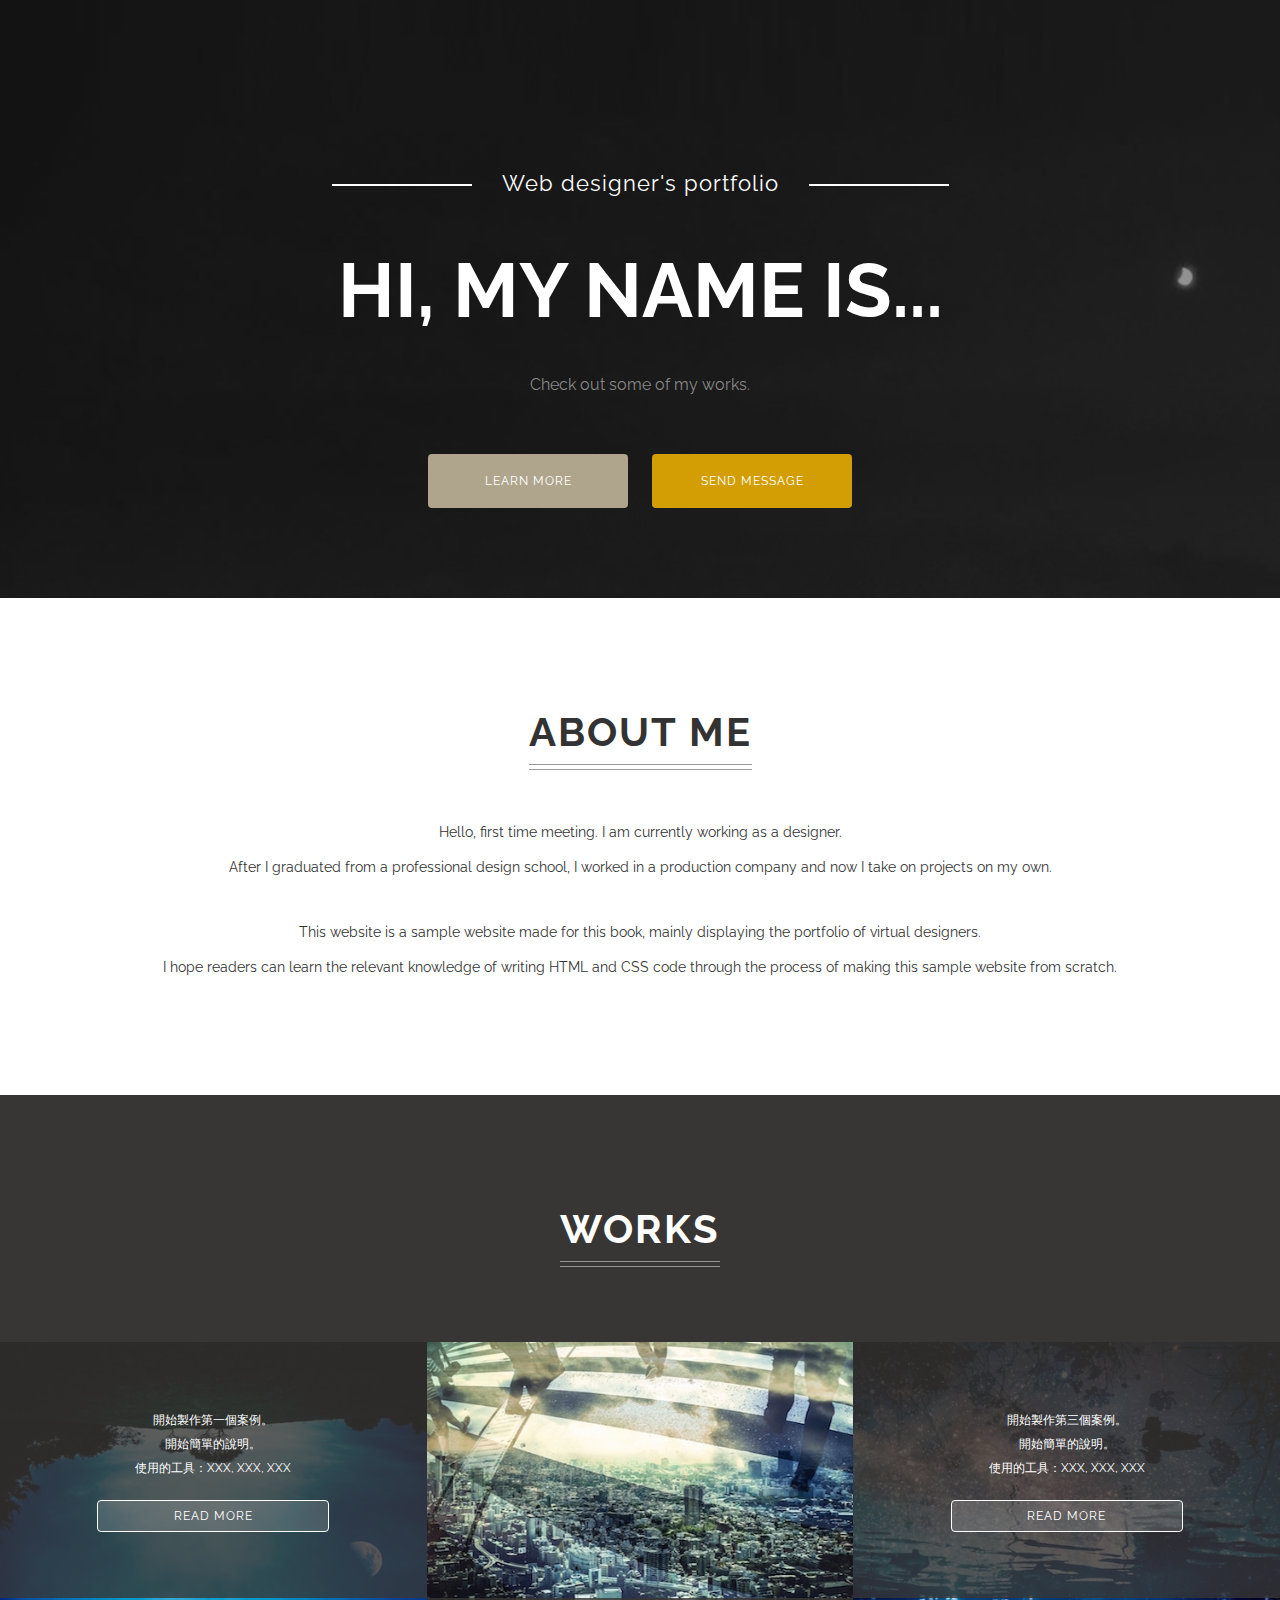
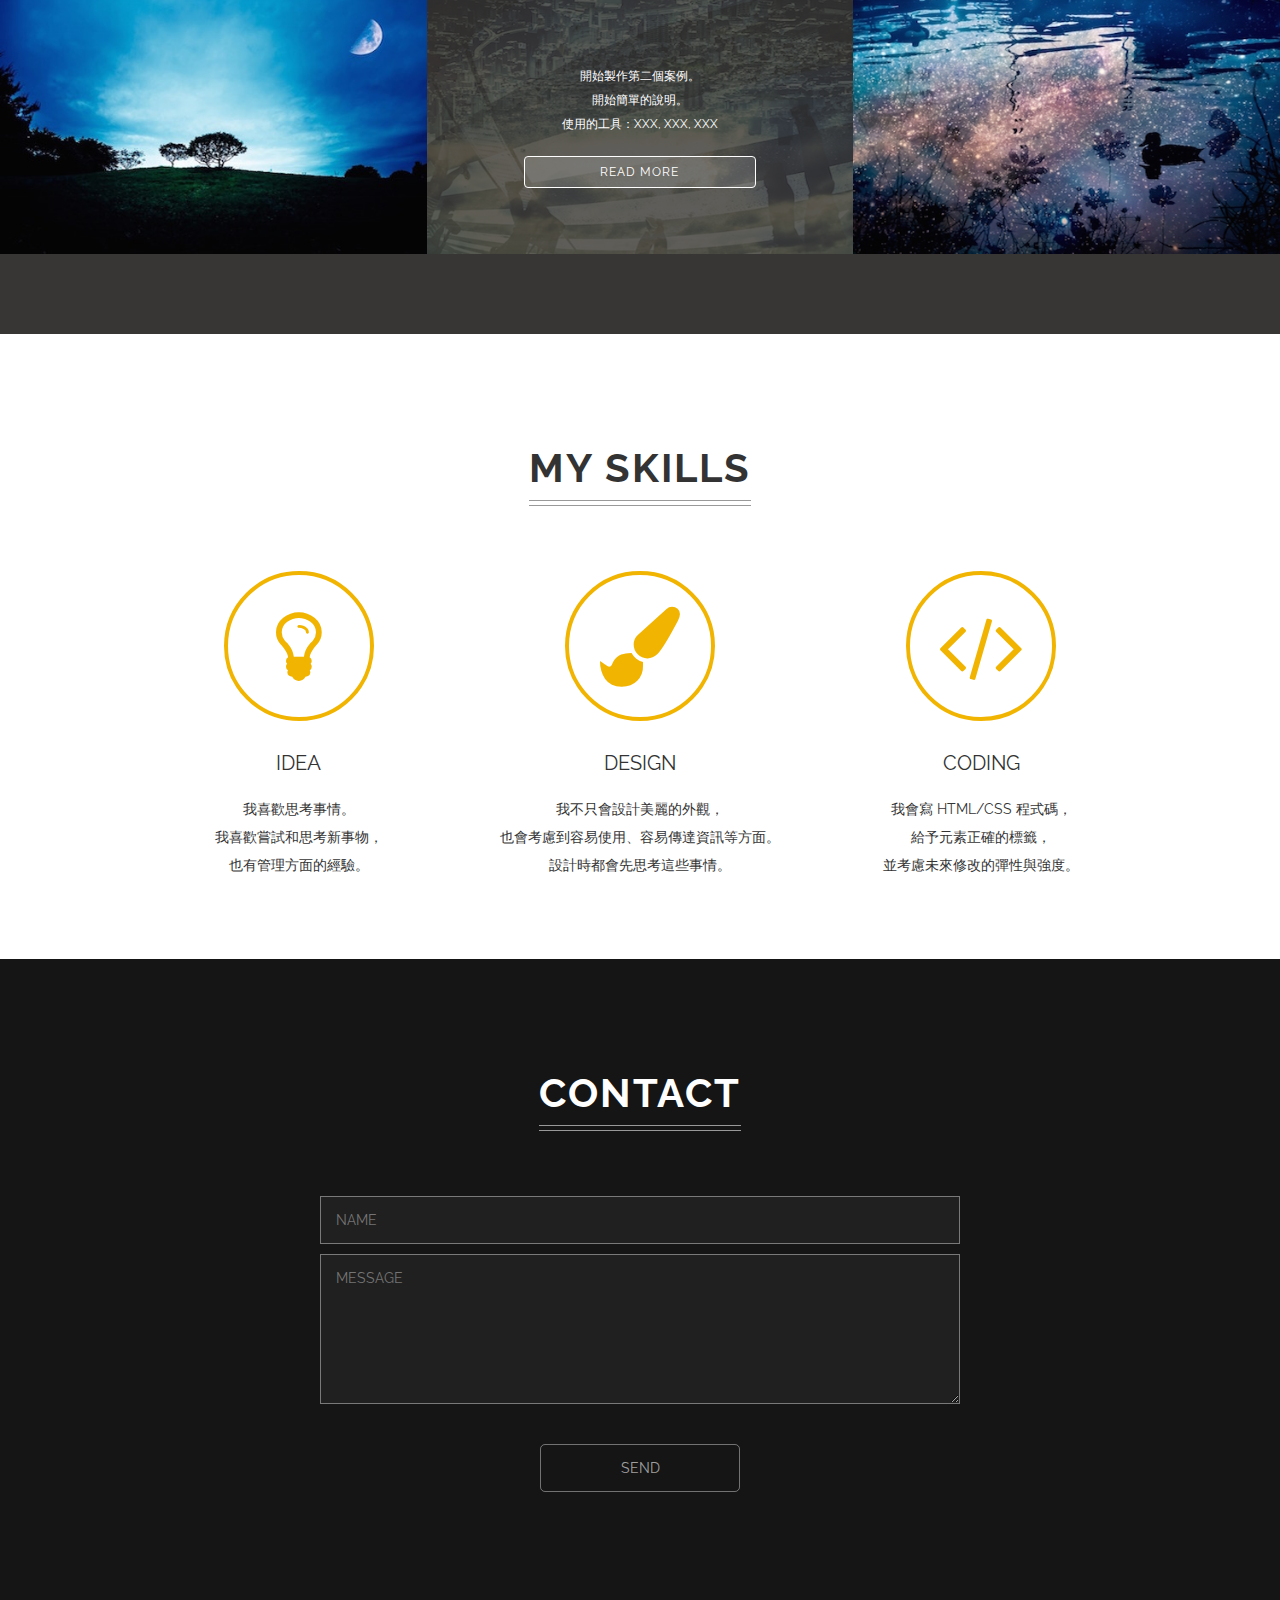
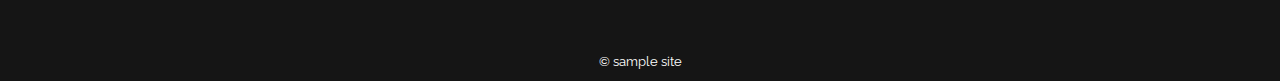
<file: index.html>
<!DOCTYPE html>
<html lang="zh-Hant-TW">
<head>
  <meta charset="UTF-8">
  <meta name="viewport" content="width=device-width,initial-scale=1.0,minimum-scale=1.0">
  <title>Single Page Layout</title>
  <link rel="stylesheet" href="http://fonts.googleapis.com/css?family=Raleway:700,400">
  <link rel="stylesheet" href="http://maxcdn.bootstrapcdn.com/font-awesome/4.3.0/css/font-awesome.min.css">
  <link rel="stylesheet" href="css/normalize.css">
  <link rel="stylesheet" href="css/style.css">
</head>
<body>
  <header class="header">
    <p class="site-title-sub">Web designer's portfolio</p>
    <h1 class="site-title">HI, MY NAME IS...</h1>
    <p class="site-description">Check out some of my works.</p>
    <div class="buttons">
      <a class="button" href="#about">LEARN MORE</a>
      <a class="button button-showy" href="#contact">SEND MESSAGE</a>
    </div>
  </header>
  <section class="about" id="about">
    <h2 class="heading">ABOUT ME</h2>
      <p class="about-text">
        Hello, first time meeting. I am currently working as a designer. <br>
        After I graduated from a professional design school, I worked in a production company and now I take on projects on my own.
      </p>
  <p class="about-text">
    This website is a sample website made for this book, mainly displaying the portfolio of virtual designers. <br>
    I hope readers can learn the relevant knowledge of writing HTML and CSS code through the process of making this sample website from scratch.
  </p>
  </section>
  <section class="works">
    <h2 class="heading">WORKS</h2>
    <div class="works-wrapper">
      <div class="work-box tree">
        <img class="work-image" src="images/tree.jpg" alt="案例製作 1">
        <div class="work-description">
          <div class="work-description-inner">
            <p class="work-text">
              開始製作第一個案例。<br>
          開始簡單的說明。<br>
          使用的工具：XXX, XXX, XXX<br>
              <a href="#" class="button button-ghost">READ MORE</a>
            </p>
          </div>
        </div>
      </div>
      <div class="work-box building">
        <img class="work-image" src="images/building.jpg" alt="案例製作 2">
        <div class="work-description">
          <div class="work-description-inner">
            <p class="work-text">
          開始製作第二個案例。<br>
          開始簡單的說明。<br>
          使用的工具：XXX, XXX, XXX<br>
              <a href="#" class="button button-ghost">READ MORE</a>
            </p>
          </div>
        </div>
      </div>
      <div class="work-box lake">
        <img class="work-image" src="images/lake.jpg" alt="案例製作 3">
        <div class="work-description">
          <div class="work-description-inner">
            <p class="work-text">
          開始製作第三個案例。<br>
          開始簡單的說明。<br>
          使用的工具：XXX, XXX, XXX<br>
              <a href="#" class="button button-ghost">READ MORE</a>
            </p>
          </div>
        </div>
      </div>
    </div>
  </section>
  <section class="skills">
    <h2 class="heading">MY SKILLS</h2>
    <div class="skills-wrapper">
      <div class="skill-box">
        <i class="skill-icon fa fa-lightbulb-o"></i>
        <div class="skill-title">IDEA</div>
        <p class="skill-text">
          我喜歡思考事情。<br>
          我喜歡嘗試和思考新事物，<br>
          也有管理方面的經驗。
        </p>
      </div>
      <div class="skill-box">
        <i class="skill-icon fa fa-paint-brush"></i>
        <div class="skill-title">DESIGN</div>
        <p class="skill-text">
          我不只會設計美麗的外觀，<br>
         也會考慮到容易使用、容易傳達資訊等方面。<br>
          設計時都會先思考這些事情。
        </p>
      </div>
      <div class="skill-box">
        <i class="skill-icon fa fa-code"></i>
        <div class="skill-title">CODING</div>
        <p class="skill-text">
          我會寫 HTML/CSS 程式碼，<br>
          給予元素正確的標籤，<br>
          並考慮未來修改的彈性與強度。
        </p>
      </div>
    </div>
  </section>
  <section class="contact" id="contact">
    <h2 class="heading">CONTACT</h2>
    <form class="contact-form">
      <input type="text" name="name" placeholder="NAME">
      <textarea name="message" placeholder="MESSAGE"></textarea>
      <input type="submit" value="SEND">
    </form>
  </section>
  <footer class="footer">
      © sample site
  </footer>
  <script src="lib/placeholders.min.js"></script>
</body>
</html>
</file>
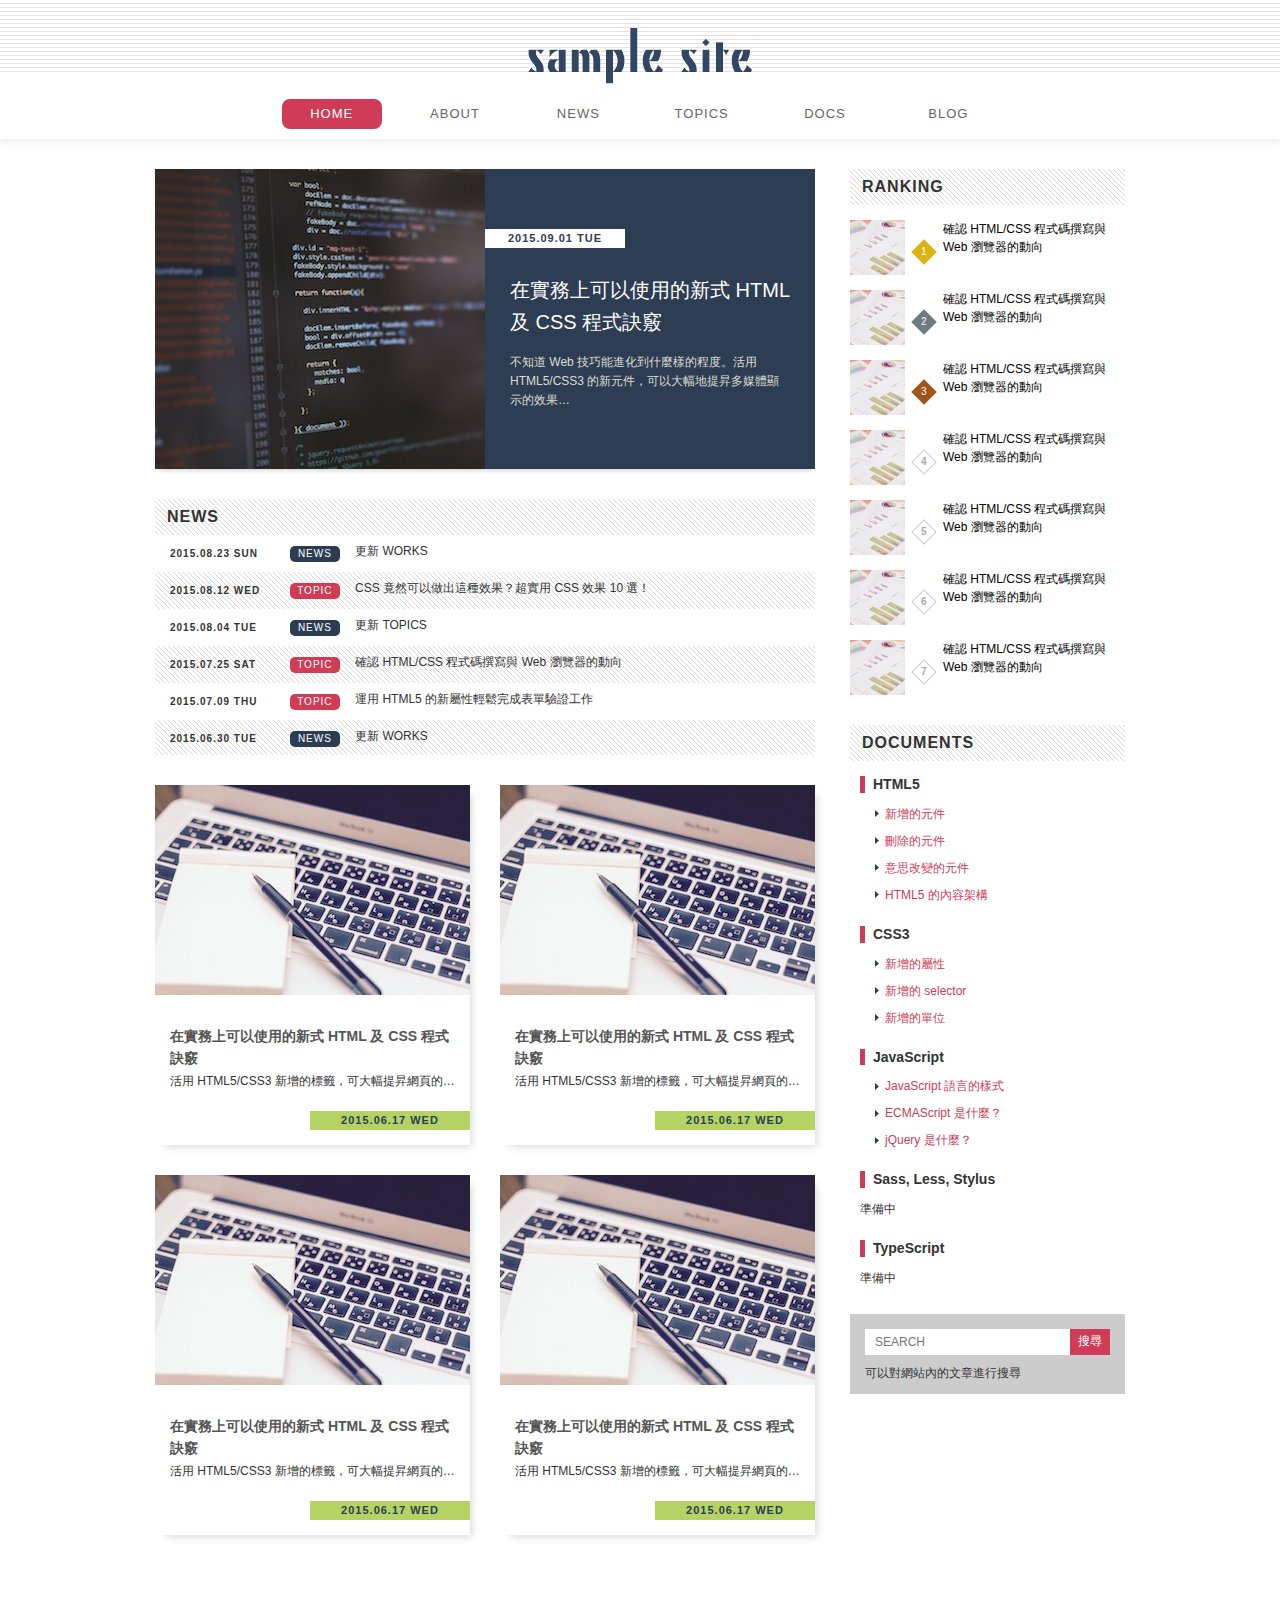
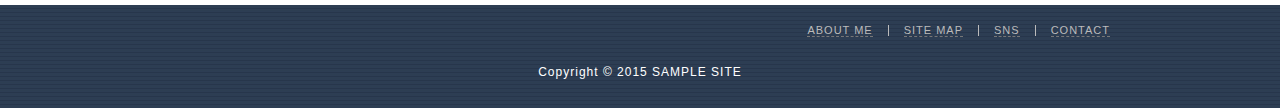
<file: WebPage_Ex1/index.html>
<!DOCTYPE html>
<html lang="zh-Hant-TW">
<head>
  <meta charset="UTF-8">
  <title>Standard Layout</title>
  <link rel="stylesheet" href="css/reset.css">
  <link rel="stylesheet" href="css/style.css">
</head>
<body>
  <header class="header">
    <h1 class="logo">
      <a href="/">SAMPLE SITE</a>
    </h1>
    <nav class="global-nav">
      <ul>
        <li class="nav-item active"><a href="#">HOME</a></li>
        <li class="nav-item"><a href="#">ABOUT</a></li>
        <li class="nav-item"><a href="#">NEWS</a></li>
        <li class="nav-item"><a href="#">TOPICS</a></li>
        <li class="nav-item"><a href="#">DOCS</a></li>
        <li class="nav-item"><a href="#">BLOG</a></li>
      </ul>
    </nav>
  </header>
  <div class="wrapper clearfix">
    <main class="main">
      <h2 class="hidden">HOT TOPIC</h2>
      <a href="#" class="hot-topic clearfix">
        <img class="image" src="./images/hot-topic.jpg" alt="程式碼撰寫畫面">
        <div class="content">
          <h3 class="title">在實務上可以使用的新式 HTML 及 CSS 程式訣竅</h3>
          <p class="desc">不知道 Web 技巧能進化到什麼樣的程度。活用 HTML5/CSS3 的新元件，可以大幅地提昇多媒體顯示的效果…</p>
          <time class="date" datetime="2015-09-01">2015.09.01 TUE</time>
        </div>
      </a>
      <h2 class="heading">NEWS</h2>
      <ul class="scroll-list">
        <li class="scroll-item">
          <a href="#">
            <time class="date" datetime="2015-08-23">2015.08.23 SUN</time>
            <span class="category news">NEWS</span>
            <span class="title">更新 WORKS </span>
          </a>
        </li>
        <li class="scroll-item">
          <a href="#">
            <time class="date" datetime="2015-08-12">2015.08.12 WED</time>
            <span class="category">TOPIC</span>
            <span class="title">CSS 竟然可以做出這種效果？超實用 CSS 效果 10 選！</span>
          </a>
        </li>
        <li class="scroll-item">
          <a href="#">
            <time class="date" datetime="2015-08-04">2015.08.04 TUE</time>
            <span class="category news">NEWS</span>
            <span class="title">更新 TOPICS </span>
          </a>
        </li>
        <li class="scroll-item">
          <a href="#">
            <time class="date" datetime="2015-07-25">2015.07.25 SAT</time>
            <span class="category">TOPIC</span>
            <span class="title">確認 HTML/CSS 程式碼撰寫與 Web 瀏覽器的動向</span>
          </a>
        </li>
        <li class="scroll-item">
          <a href="#">
            <time class="date" datetime="2015-07-09">2015.07.09 THU</time>
            <span class="category">TOPIC</span>
            <span class="title">運用 HTML5 的新屬性輕鬆完成表單驗證工作</span>
          </a>
        </li>
        <li class="scroll-item">
          <a href="#">
            <time class="date" datetime="2015-06-30">2015.06.30 TUE</time>
            <span class="category news">NEWS</span>
            <span class="title">更新 WORKS</span>
          </a>
        </li>
      </ul>
      <h2 class="hidden">ARTICLES</h2>
      <div class="clearfix">
        <a href="#" class="article-box">
          <h3 class="title">在實務上可以使用的新式 HTML 及 CSS 程式訣竅</h3>
          <p class="desc">活用 HTML5/CSS3 新增的標籤，可大幅提昇網頁的表現力，一起來挑戰看看最新的程式碼寫法吧！</p>
          <time class="date" datetime="2015-06-17">2015.06.17 WED</time>
          <img class="image" src="./images/article.jpg" alt="螢幕畫面">
        </a>
        <a href="#" class="article-box">
          <h3 class="title">在實務上可以使用的新式 HTML 及 CSS 程式訣竅</h3>
          <p class="desc">活用 HTML5/CSS3 新增的標籤，可大幅提昇網頁的表現力，一起來挑戰看看最新的程式碼寫法吧！</p>
          <time class="date" datetime="2015-06-17">2015.06.17 WED</time>
          <img class="image" src="./images/article.jpg" alt="程式碼撰寫畫面">
        </a>
        <a href="#" class="article-box">
          <h3 class="title">在實務上可以使用的新式 HTML 及 CSS 程式訣竅</h3>
          <p class="desc">活用 HTML5/CSS3 新增的標籤，可大幅提昇網頁的表現力，一起來挑戰看看最新的程式碼寫法吧！</p>
          <time class="date" datetime="2015-06-17">2015.06.17 WED</time>
          <img class="image" src="./images/article.jpg" alt="程式碼撰寫畫面">
        </a>
        <a href="#" class="article-box">
          <h3 class="title">在實務上可以使用的新式 HTML 及 CSS 程式訣竅</h3>
          <p class="desc">活用 HTML5/CSS3 新增的標籤，可大幅提昇網頁的表現力，一起來挑戰看看最新的程式碼寫法吧！</p>
          <time class="date" datetime="2015-06-17">2015.06.17 WED</time>
          <img class="image" src="./images/article.jpg" alt="程式碼撰寫畫面">
        </a>
      </div>
    </main>
    <div class="sidemenu">
      <h2 class="heading">RANKING</h2>
      <ol class="ranking">
        <li class="ranking-item">
          <a href="#">
            <img class="image" src="./images/ranking.jpg" alt="圖表影像">
            <span class="order"></span>
            <p class="text">確認 HTML/CSS 程式碼撰寫與 Web 瀏覽器的動向</p>
          </a>
        </li>
        <li class="ranking-item">
          <a href="#">
            <img class="image" src="./images/ranking.jpg" alt="圖表影像">
            <span class="order"></span>
            <p class="text">確認 HTML/CSS 程式碼撰寫與 Web 瀏覽器的動向</p>
          </a>
        </li>
        <li class="ranking-item">
          <a href="#">
            <img class="image" src="./images/ranking.jpg" alt="圖表影像">
            <span class="order"></span>
            <p class="text">確認 HTML/CSS 程式碼撰寫與 Web 瀏覽器的動向</p>
          </a>
        </li>
        <li class="ranking-item">
          <a href="#">
            <img class="image" src="./images/ranking.jpg" alt="圖表影像">
            <span class="order"></span>
            <p class="text">確認 HTML/CSS 程式碼撰寫與 Web 瀏覽器的動向</p>
          </a>
        </li>
        <li class="ranking-item">
          <a href="#">
            <img class="image" src="./images/ranking.jpg" alt="圖表影像">
            <span class="order"></span>
            <p class="text">確認 HTML/CSS 程式碼撰寫與 Web 瀏覽器的動向</p>
          </a>
        </li>
        <li class="ranking-item">
          <a href="#">
            <img class="image" src="./images/ranking.jpg" alt="圖表影像">
            <span class="order"></span>
            <p class="text">確認 HTML/CSS 程式碼撰寫與 Web 瀏覽器的動向</p>
          </a>
        </li>
        <li class="ranking-item">
          <a href="#">
            <img class="image" src="./images/ranking.jpg" alt="圖表影像">
            <span class="order"></span>
            <p class="text">確認 HTML/CSS 程式碼撰寫與 Web 瀏覽器的動向</p>
          </a>
        </li>
      </ol>
      <h2 class="heading">DOCUMENTS</h2>
      <ul class="documents">
        <li>
          <h3 class="title">HTML5</h3>
          <ul>
            <li><a href="#">新增的元件</a></li>
            <li><a href="#">刪除的元件</a></li>
            <li><a href="#">意思改變的元件</a></li>
            <li><a href="#">HTML5 的內容架構</a></li>
          </ul>
        </li>
        <li>
          <h3 class="title">CSS3</h3>
          <ul>
            <li><a href="#">新增的屬性</a></li>
            <li><a href="#">新增的 selector</a></li>
            <li><a href="#">新增的單位</a></li>
          </ul>
        </li>
        <li>
          <h3 class="title">JavaScript</h3>
          <ul>
            <li><a href="#">JavaScript 語言的樣式</a></li>
            <li><a href="#">ECMAScript 是什麼？</a></li>
            <li><a href="#">jQuery 是什麼？</a></li>
          </ul>
        </li>
        <li>
          <h3 class="title">Sass, Less, Stylus</h3>
          <p>準備中</p>
        </li>
        <li>
          <h3 class="title">TypeScript</h3>
          <p>準備中</p>
        </li>
      </ul>
      <h2 class="hidden">SEARCH</h2>
      <form class="search-box">
        <input class="search-input" type="text" name="search" placeholder="SEARCH">
        <input class="search-button" type="submit" value="搜尋">
        <p class="text">可以對網站內的文章進行搜尋</p>
      </form>
    </div>
  </div>
  <footer class="footer">
    <ul class="horizontal-list">
      <li class="horizontal-item"><a href="#">ABOUT ME</a></li>
      <li class="horizontal-item"><a href="#">SITE MAP</a></li>
      <li class="horizontal-item"><a href="#">SNS</a></li>
      <li class="horizontal-item"><a href="#">CONTACT</a></li>
    </ul>
    <p class="copyright">Copyright © 2015 SAMPLE SITE</p>
  </footer>
</body>
</html>
</file>
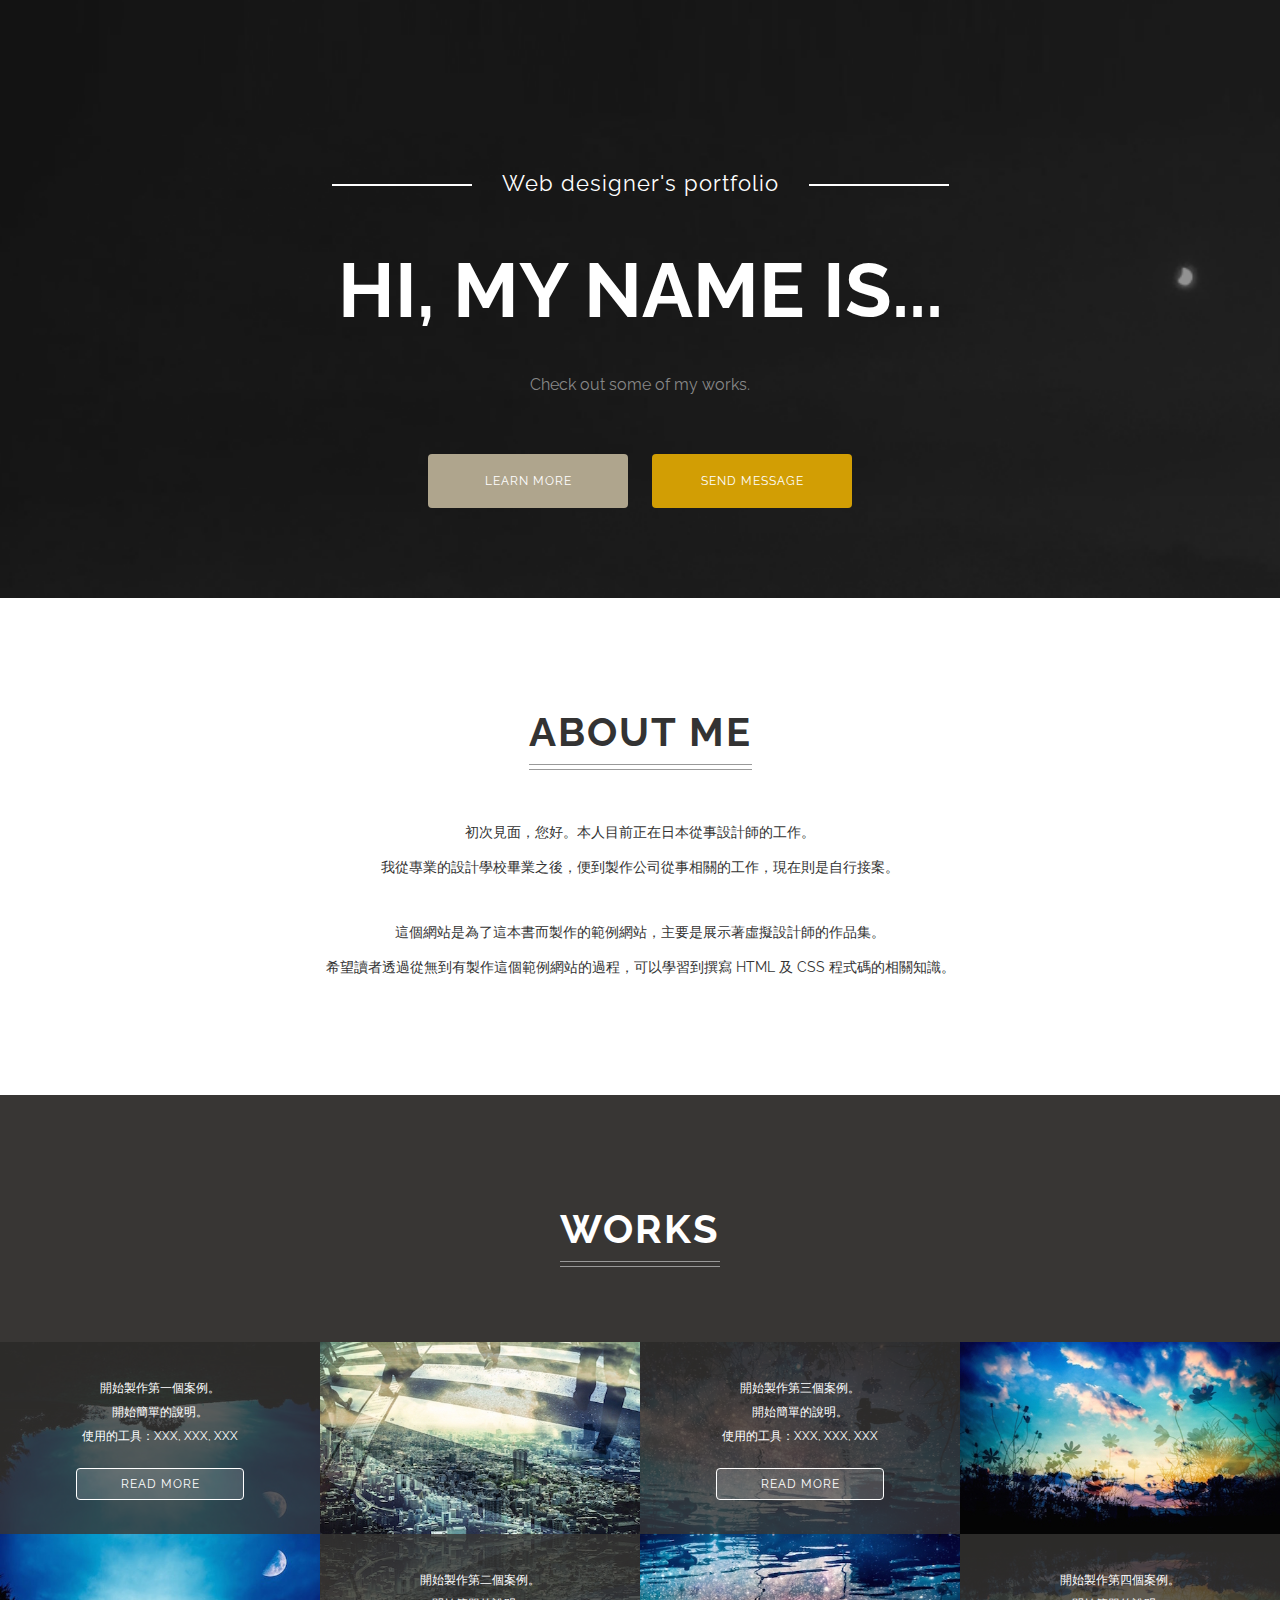
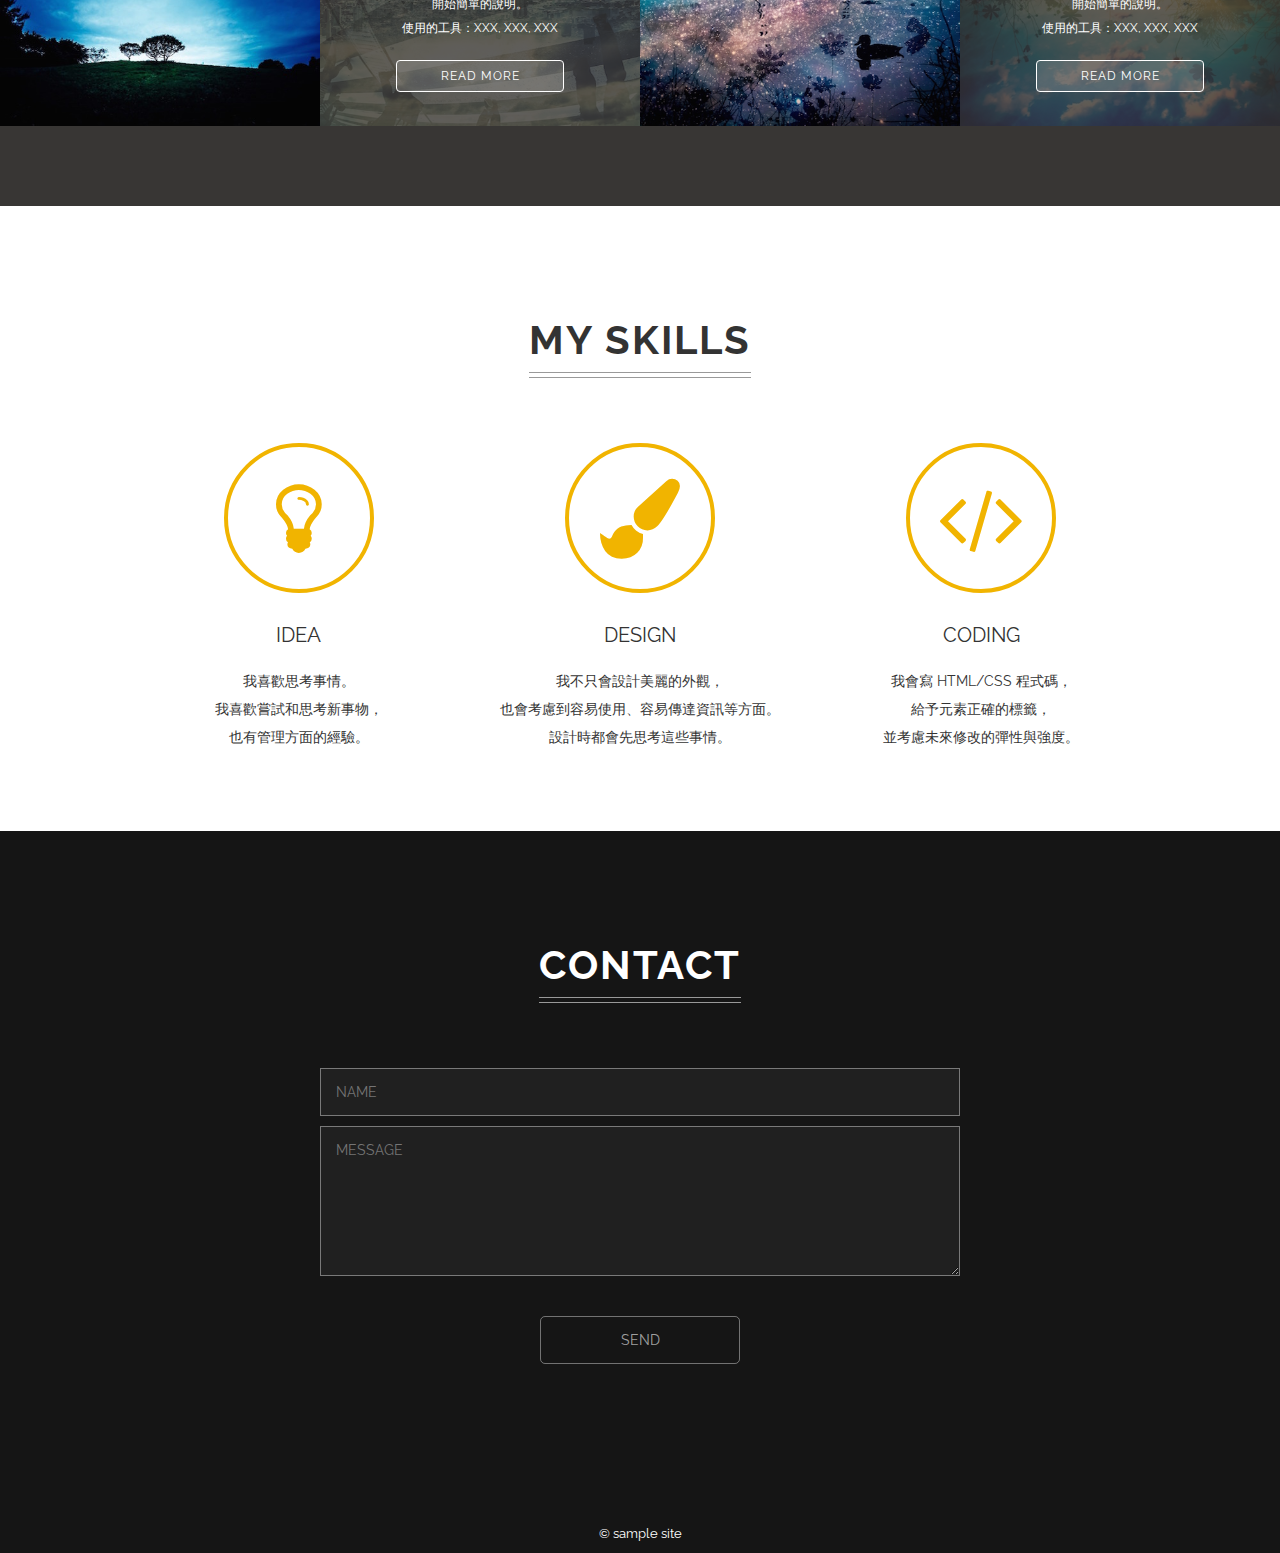
<file: WebPage_Ex3/index.html>
<!DOCTYPE html>
<html lang="zh-Hant-TW">
<head>
  <meta charset="UTF-8">
  <meta name="viewport" content="width=device-width,initial-scale=1.0,minimum-scale=1.0">
  <title>Single Page Layout</title>
  <link rel="stylesheet" href="http://fonts.googleapis.com/css?family=Raleway:700,400">
  <link rel="stylesheet" href="http://maxcdn.bootstrapcdn.com/font-awesome/4.3.0/css/font-awesome.min.css">
  <link rel="stylesheet" href="css/normalize.css">
  <link rel="stylesheet" href="css/style.css">
</head>
<body>
  <header class="header">
    <p class="site-title-sub">Web designer's portfolio</p>
    <h1 class="site-title">HI, MY NAME IS...</h1>
    <p class="site-description">Check out some of my works.</p>
    <div class="buttons">
      <a class="button" href="#about">LEARN MORE</a>
      <a class="button button-showy" href="#contact">SEND MESSAGE</a>
    </div>
  </header>
  <section class="about" id="about">
    <h2 class="heading">ABOUT ME</h2>
     <p class="about-text">
	初次見面，您好。本人目前正在日本從事設計師的工作。<br>
	我從專業的設計學校畢業之後，便到製作公司從事相關的工作，現在則是自行接案。</p>
  <p class="about-text">
	這個網站是為了這本書而製作的範例網站，主要是展示著虛擬設計師的作品集。<br>
	希望讀者透過從無到有製作這個範例網站的過程，可以學習到撰寫 HTML 及 CSS 程式碼的相關知識。
  </p>
  </section>
  <section class="works">
    <h2 class="heading">WORKS</h2>
    <div class="works-wrapper">
      <div class="work-box tree">
        <img class="work-image" src="images/tree.jpg" alt="案例製作 1">
        <div class="work-description">
          <div class="work-description-inner">
            <p class="work-text">
              開始製作第一個案例。<br>
          開始簡單的說明。<br>
          使用的工具：XXX, XXX, XXX<br>
              <a href="#" class="button button-ghost">READ MORE</a>
            </p>
          </div>
        </div>
      </div>
      <div class="work-box building">
        <img class="work-image" src="images/building.jpg" alt="案例製作 2">
        <div class="work-description">
          <div class="work-description-inner">
            <p class="work-text">
          開始製作第二個案例。<br>
          開始簡單的說明。<br>
          使用的工具：XXX, XXX, XXX<br>
              <a href="#" class="button button-ghost">READ MORE</a>
            </p>
          </div>
        </div>
      </div>
      <div class="work-box lake">
        <img class="work-image" src="images/lake.jpg" alt="案例製作 3">
        <div class="work-description">
          <div class="work-description-inner">
            <p class="work-text">
          開始製作第三個案例。<br>
          開始簡單的說明。<br>
          使用的工具：XXX, XXX, XXX<br>
              <a href="#" class="button button-ghost">READ MORE</a>
            </p>
          </div>
        </div>
      </div>
      <div class="work-box sky">
        <img class="work-image" src="images/sky.jpg" alt="案例製作 4">
        <div class="work-description">
          <div class="work-description-inner">
            <p class="work-text">
          開始製作第四個案例。<br>
          開始簡單的說明。<br>
          使用的工具：XXX, XXX, XXX<br>
              <a href="#" class="button button-ghost">READ MORE</a>
            </p>
          </div>
        </div>
      </div>
    </div>
  </section>
  <section class="skills">
    <h2 class="heading">MY SKILLS</h2>
    <div class="skills-wrapper">
      <div class="skill-box">
        <i class="skill-icon fa fa-lightbulb-o"></i>
        <div class="skill-title">IDEA</div>
        <p class="skill-text">
          我喜歡思考事情。<br>
          我喜歡嘗試和思考新事物，<br>
          也有管理方面的經驗。
        </p>
      </div>
      <div class="skill-box">
        <i class="skill-icon fa fa-paint-brush"></i>
        <div class="skill-title">DESIGN</div>
        <p class="skill-text">
          我不只會設計美麗的外觀，<br>
         也會考慮到容易使用、容易傳達資訊等方面。<br>
          設計時都會先思考這些事情。
        </p>
      </div>
      <div class="skill-box">
        <i class="skill-icon fa fa-code"></i>
        <div class="skill-title">CODING</div>
        <p class="skill-text">
          我會寫 HTML/CSS 程式碼，<br>
          給予元素正確的標籤，<br>
          並考慮未來修改的彈性與強度。
        </p>
      </div>
    </div>
  </section>
  <section class="contact" id="contact">
    <h2 class="heading">CONTACT</h2>
    <form class="contact-form">
      <input type="text" name="name" placeholder="NAME">
      <textarea name="message" placeholder="MESSAGE"></textarea>
      <input type="submit" value="SEND">
    </form>
  </section>
  <footer class="footer">
      © sample site
  </footer>
  <script src="lib/placeholders.min.js"></script>
</body>
</html>
</file>
<file: css/style.css>
@charset "UTF-8";

/* --------------------------------
 * base
 * -------------------------------- */
html {
  font-size: 62.5%;
}
body {
  background: #151515 url('../images/bg.png') no-repeat fixed left bottom;
  background-size: cover;
  color: #fff;
  text-align: center;
  font-size: 1.4rem;
  font-family: Raleway, "Hiragino Kaku Gothic ProN",  Meiryo,  sans-serif;
}
*, *::before, *::after {
  box-sizing: border-box;
}


/* --------------------------------
 * parts
 * -------------------------------- */
.heading {
  position: relative;
  display: inline-block;
  margin: 30px 0 15px;
  padding-bottom: 15px;
  letter-spacing: 2px;
  font-size: 4rem;
}
.heading::before,
.heading::after {
  content: '';
  position: absolute;
  right: 0;
  bottom: 0;
  left: 0;
  border-bottom: 1px solid #999;
}
.heading::before {
  bottom: 5px;
}
.button {
  display: inline-block;
  width: 200px;
  padding: 20px;
  border-radius: 4px;
  background-color: #afa58d;
  color: #fff;
  text-decoration: none;
  letter-spacing: 1px;
  font-size: 1.2rem;
}
.button:hover {
  opacity: 0.9;
}
.button-showy {
  background-color: #D29E04;
}
.button-ghost {
  border: 1px solid #fff;
  background-color: rgba(255, 255, 255, 0.15);
}


/* --------------------------------
 * header
 * -------------------------------- */
.header {
  padding: 170px 30px 80px;
}
.site-title-sub {
  margin: 0 0 30px;
  letter-spacing: 1px;
  font-size: 2.2rem;
}
.site-title-sub::before,
.site-title-sub::after {
  content: '';
  display: inline-block;
  width: 140px;
  height: 2px;
  margin: 0 30px;
  background-color: #fff;
  vertical-align: middle;
}
.site-title {
  margin: 50px 0 40px;
  font-size: 7.6rem;
}
.site-description {
  margin-bottom: 50px;
  color: #888;
  font-size: 1.6rem;
}
.buttons .button {
  margin: 10px;
}


/* --------------------------------
 * about
 * -------------------------------- */
.about {
  padding: 80px 30px;
  background-color: #fff;
  color: #333;
}
.about-text {
  margin: 30px 0;
  line-height: 2.5;
}


/* --------------------------------
 * works
 * -------------------------------- */
.works {
  padding: 80px 0;
  background-color: #383634;
}
.works-wrapper {
  display: table;
  width: 100%;
  margin-top: 60px;
  table-layout: fixed;
}
.work-box {
  position: relative;
  display: table-cell;
}
.work-image {
  display: block;
  width: 100%;
  margin: 0 0 60%;
}
.work-description {
  position: absolute;
  top: 50%;
  left: 0;
  z-index: 1;
  width: 100%;
  height: 50%;
  overflow-y: auto;
}
.work-description-inner {
  display: table;
  width: 100%;
  height: 100%;
  padding: 20px;
}
.work-text {
  display: table-cell;
  vertical-align: middle;
  font-size: 1.2rem;
  line-height: 2;
}
.work-text .button {
  width: 60%;
  margin-top: 20px;
  padding: 3px;
}
.work-box::after {
  content: '';
  position: absolute;
  top: 50%;
  left: 0;
  width: 100%;
  height: 50%;
  background: no-repeat;
  background-size: 100% 100%;
  opacity: 0.2;
  transform: scaleY(-1);
}
.work-box.tree::after {
  background-image: url('../images/tree.jpg');
}
.work-box.building::after {
  background-image: url('../images/building.jpg');
}
.work-box.lake::after {
  background-image: url('../images/lake.jpg');
}
.work-box.sky::after {
  background-image: url('../images/sky.jpg');
}
.work-box:nth-child(odd) .work-image {
  margin: 60% 0 0;
}
.work-box:nth-child(odd) .work-description,
.work-box:nth-child(odd)::after {
  top: 0;
}


/* --------------------------------
 * skills
 * -------------------------------- */
.skills {
  padding: 80px 0;
  background-color: #fff;
  color: #333;
}
.skills-wrapper {
  display: table;
  width: 80%;
  margin: 50px auto 0;
  table-layout: fixed;
}
.skill-box {
  display: table-cell;
}
.skill-icon {
  width: 150px;
  height: 150px;
  margin-bottom: 30px;
  border: 4px solid;
  border-radius: 50%;
  color: #f1b400;
  font-size: 8rem;
  line-height: 142px;
}
.skill-title {
  margin: 0 20px 20px;
  font-size: 2rem;
}
.skill-text {
  margin: 0 20px;
  line-height: 2;
}


/* --------------------------------
 * contact
 * -------------------------------- */
.contact {
  padding: 80px 0 150px;
}
.contact-form {
  width: 50%;
  margin: 50px auto 0;
}
.contact-form input[type=text],
.contact-form textarea {
  display: block;
  width: 100%;
  margin-bottom: 10px;
  padding: 15px;
  outline: none;
  border: 1px solid rgba(255, 255, 255, 0.4);
  border-radius: 0;
  background-color: rgba(255, 255, 255, 0.05);
  color: #fff;
}
.contact-form input[type=text]:focus,
.contact-form textarea:focus {
  box-shadow: 0 0 8px rgba(255, 255, 255, 0.5) inset;
}
.contact-form textarea {
  height: 150px;
}
.contact-form input[type=submit] {
  display: block;
  width: 200px;
  margin: 40px auto 0;
  padding: 15px;
  border: 1px solid rgba(255, 255, 255, 0.4);
  border-radius: 5px;
  background-color: transparent;
  color: rgba(255, 255, 255, 0.6);
  cursor: pointer;
}
.contact-form input[type=submit]:hover {
  background-color: rgba(255, 255, 255, 0.05);
}


/* --------------------------------
 * footer
 * -------------------------------- */
.footer {
  padding: 12px 0;
  font-size: 1.3rem;
}


/* --------------------------------
 * smart phone
 * -------------------------------- */
@media (max-width: 1024px) {
  body {
    background-image: none;
  }
}
@media (max-width: 768px) {
  /* 智慧型手機及垂直縱向的平板電腦所使用的樣式 */
  body {
    font-size: 1.3rem;
  }
  .heading {
    margin-top: 20px;
    font-size: 2.5rem;
  }
  .button:hover {
    opacity: 1;
  }

  /* --- header --- */
  .header {
    padding-top: 60px;
  }
  .site-title-sub {
    font-size: 1.7rem;
  }
  .site-title-sub::before,
  .site-title-sub::after {
    display: block;
    width: 80%;
    margin: 10px auto;
  }
  .site-title {
    margin-top: 35px;
    font-size: 5rem;
  }

  /* --- about --- */
  .about-text {
    line-height: 1.8;
  }

  /* --- works --- */
  .works-wrapper,
  .work-box {
    display: block;
  }
  .work-image {
    display: none;
  }
  .work-description {
    position: relative;
  }
  .work-box::after {
    top: 0;
    height: 100%;
    background-size: cover;
  }

  /* --- skills --- */
  .skills-wrapper,
  .skill-box {
    display: block;
  }
  .skill-box {
    margin: 40px auto;
  }
  .skill-icon {
    width: 100px;
    height: 100px;
    font-size: 5rem;
    line-height: 92px;
  }
  .skill-text {
    margin: 0;
  }

  /* --- contact --- */
  .contact {
    padding-bottom: 80px;
  }
  .contact-form {
    width: 80%;
  }
}


/* --------------------------------
 * challenge (挑戰自我)
 *
 * 請將以下這段程式碼解除註解狀態後，套用
 * 到 .heading::before 和 .heading::after
 * 的 Style 
 * -------------------------------- */
/*
.heading::before,
.heading::after {
  content: '';
  display: inline-block;
  width: 0.3em;
  height: 0.3em;
  margin: 0 0.5em;
  border: 1px solid;
  vertical-align: 0.2em;
  -webkit-transform: rotate(45deg);
  -ms-transform: rotate(45deg);
  transform: rotate(45deg);
}
.work-box {
  overflow: hidden;
}
.work-image {
  transition: -webkit-transform 0.5s ease-in-out;
  transition: transform 0.5s ease-in-out;
}
.work-box:nth-child(odd) .work-image {
  -webkit-transform-origin: top center;
  transform-origin: top center;
}
.work-box:nth-child(even) .work-image {
  -webkit-transform-origin: bottom center;
  transform-origin: bottom center;
}
.work-box:hover .work-image {
  -webkit-transform: scale(1.1);
  transform: scale(1.1);
}
*/
</file>
<file: WebPage_Ex1/css/style.css>
@charset "UTF-8";

/* --------------------------------
 * base
 * -------------------------------- */
html {
  font-size: 62.5%;
}
body {
  color: #333;
  font-size: 1.2rem;
  font-family: "Hiragino Kaku Gothic ProN",  Meiryo,  sans-serif;
}
*, *::before, *::after {
  box-sizing: border-box;
}
a:link, a:visited, a:hover, a:active {
  color: #d03c56;
  text-decoration: none;
}


/* --------------------------------
 * parts
 * -------------------------------- */
.clearfix::after {
  content: '';
  display: block;
  clear: both;
}
.heading {
  padding: 10px 12px;
  background: url('../images/bg-slash.gif');
  letter-spacing: 1px;
  font-size: 1.6rem;
}
.hidden {
  display: none;
}


/* --------------------------------
 * header
 * -------------------------------- */
.header {
  width: 100%;
  padding: 28px 0 10px;
  background: url('../images/bg-header.gif') repeat-x;
  box-shadow: 0 0 10px 1px #e3e3e3;
}
.logo {
  width: 225px;
  height: 56px;
  margin: 0 auto;
  background: url('../images/logo.png') no-repeat;
  text-indent: 100%;
  white-space: nowrap;
  overflow: hidden;
}
.logo a {
  display: block;
  width: 100%;
  height: 100%;
}
.global-nav {
  margin-top: 15px;
  text-align: center;
}
.global-nav .nav-item {
  display: inline-block;
  margin: 0 10px;
}
.global-nav .nav-item a {
  display: inline-block;
  width: 100px;
  height: 30px;
  line-height: 30px;
  text-align: center;
  border-radius: 8px;
  color: #666;
  font-size: 1.3rem;
  letter-spacing: 1px;
  transition: 0.15s;
}
.global-nav .nav-item.active a,
.global-nav .nav-item a:hover {
  background-color: #d03c56;
  color: #fff;
}


/* --------------------------------
 * wrapper
 * -------------------------------- */
.wrapper {
  width: 970px;
  margin: 30px auto 40px;
}


/* --------------------------------
 * main
 * -------------------------------- */
.main {
  display: block;
  float: left;
  width: 660px;
}
.hot-topic {
  display: block;
  height: 300px;
  margin-bottom: 30px;
  box-shadow: 0 6px 4px -4px rgba(0, 0, 0, 0.15);
  transition: opacity 0.15s;
}
.hot-topic:hover {
  opacity: 0.85;
}
.hot-topic .image {
  float: left;
  width: 50%;
  height: 100%;
}
.hot-topic .content {
  position: relative;
  float: left;
  width: 50%;
  height: 100%;
  padding: 105px 25px 0;
  background-color: #2d3d54;
  line-height: 1.6;
}
.hot-topic .title {
  margin-bottom: 15px;
  color: #fff;
  font-weight: normal;
  font-size: 2.0rem;
}
.hot-topic .desc {
  color: #ddc;
}
.hot-topic .date {
  position: absolute;
  top: 60px;
  left: 0;
  width: 140px;
  padding: 4px;
  background-color: #fff;
  color: #2d3d54;
  text-align: center;
  letter-spacing: 1px;
  font-weight: bold;
  font-size: 1.1rem;
  line-height: 1;
}
.scroll-list {
  max-height: 220px;
  overflow-y: auto;
  margin-bottom: 30px;
  list-style-type: none;
}
.scroll-list .scroll-item a {
  display: block;
  padding: 10px 15px;
  color: #333;
  font-size: 0;
  transition: background-color 0.1s;
}
.scroll-list .scroll-item:nth-of-type(even) a {
  background: url('../images/bg-slash.gif');
}
.scroll-list .scroll-item a:hover {
  background-color: #fafaf8;
}
.scroll-list .date {
  display: inline-block;
  width: 19%;
  letter-spacing: 1px;
  font-weight: bold;
  font-size: 1.0rem;
}
.scroll-list .category {
  display: inline-block;
  width: 8%;
  border-radius: 5px;
  background-color: #d03c56;
  color: #fff;
  text-align: center;
  letter-spacing: 1px;
  font-size: 1.0rem;
  line-height: 16px;
}
.scroll-list .category.news {
  background-color: #2c3c53;
}
.scroll-list .title {
  display: inline-block;
  width: 73%;
  padding-left: 15px;
  overflow: hidden;
  text-overflow: ellipsis;
  white-space: nowrap;
  font-size: 1.2rem;
}
.article-box {
  position: relative;
  display: block;
  width: 315px;
  height: 360px;
  margin-bottom: 30px;
  padding: 210px 15px 0;
  box-shadow: 6px 6px 8px -4px rgba(0, 0, 0, 0.15);
  transition: opacity 0.15s;
}
.article-box:hover {
  opacity: 0.8;
}
.article-box:nth-of-type(odd) {
  float: left;
}
.article-box:nth-of-type(even) {
  float: right;
}
.article-box .title {
  margin-top: 30px;
  color: #555;
  font-size: 1.4rem;
  line-height: 1.6;
}
.article-box .desc {
  margin-top: 5px;
  color: #333;
  overflow: hidden;
  text-overflow: ellipsis;
  white-space: nowrap;
}
.article-box .date {
  position: absolute;
  right: 0;
  bottom: 15px;
  display: block;
  width: 160px;
  padding: 4px;
  background-color: #b5d264;
  color: #2d3d54;
  text-align: center;
  letter-spacing: 1px;
  font-weight: bold;
  font-size: 1.1rem;
}
.article-box .image {
  position: absolute;
  top: 0;
  left: 0;
  width: 100%;
}


/* --------------------------------
 * sidemenu
 * -------------------------------- */
.sidemenu {
  float: right;
  width: 275px;
}
.ranking {
  margin-bottom: 30px;
  list-style-type: none;
  counter-reset: ranking;
}
.ranking .ranking-item {
  margin-top: 15px;
}
.ranking .ranking-item a {
  display: block;
  font-size: 0;
  transition: opacity 0.15s;
}
.ranking .ranking-item a:hover {
  opacity: 0.8;
}
.ranking .image {
  width: 55px;
  height: 55px;
}
.ranking .order {
  display: inline-block;
  width: 18px;
  height: 18px;
  margin: 0 10px;
  border: 1px solid #ccc;
  color: #aaa;
  vertical-align: 20px;
  text-align: center;
  font-weight: bold;
  line-height: 16px;
  -webkit-transform: rotate(45deg);
  -ms-transform: rotate(45deg);
  transform: rotate(45deg);
}
.ranking .order::before {
  content: counter(ranking);
  display: inline-block;
  counter-increment: ranking;
  font-size: 1.0rem;
  -webkit-transform: rotate(-45deg);
  -ms-transform: rotate(-45deg);
  transform: rotate(-45deg);
}
.ranking .ranking-item:nth-of-type(1) .order,
.ranking .ranking-item:nth-of-type(2) .order,
.ranking .ranking-item:nth-of-type(3) .order {
  border: none;
  color: #fff;
  font-weight: normal;
  line-height: 18px;
}
.ranking .ranking-item:nth-of-type(1) .order {
  background-color: #dab413;
}
.ranking .ranking-item:nth-of-type(2) .order {
  background-color: #6e7b84;
}
.ranking .ranking-item:nth-of-type(3) .order {
  background-color: #a0541a;
}
.ranking .text {
  display: inline-block;
  width: 182px;
  color: #000;
  vertical-align: top;
  font-size: 1.2rem;
  line-height: 1.5;
}
.documents {
  margin: 10px 10px 30px;
}
.documents,
.documents ul {
  list-style-type: none;
}
.documents > li .title {
  margin: 15px 0;
  padding-left: 8px;
  border-left: 5px solid #d03c56;
  font-size: 1.4rem;
  line-height: 1.2;
}
.documents > li + li {
  margin-top: 25px;
}
.documents > li ul {
  margin: 15px;
}
.documents > li ul > li {
  margin-bottom: 15px;
  padding-left: 10px;
  background: url('../images/arrow.gif') no-repeat left center;
}
.documents a:hover {
  text-decoration: underline;
}
.search-box {
  padding: 15px;
  background-color: #ccc;
  font-size: 0;
}
.search-box > * {
  font-size: 1.2rem;
}
.search-box .search-input {
  width: 205px;
  height: 26px;
  padding: 0 10px;
  border: none;
}
.search-box .search-button {
  width: 40px;
  height: 26px;
  border: none;
  background-color: #d03c56;
  color: #fff;
  cursor: pointer;
}
.search-box .text {
  margin-top: 12px;
}


/* --------------------------------
 * footer
 * -------------------------------- */
.footer {
  width: 100%;
  padding: 20px 0 30px;
  background: #2d3d54 url('../images/bg-footer.gif');
  color: #fff;
}
.horizontal-list {
  width: 970px;
  margin: 0 auto;
  text-align: right;
  font-size: 0;
}
.horizontal-list .horizontal-item {
  display: inline-block;
  padding: 0 15px;
  letter-spacing: 1px;
}
.horizontal-list .horizontal-item + .horizontal-item {
  border-left: 1px solid #bbb;
}
.horizontal-list .horizontal-item a {
  border-bottom: 1px dashed #777;
  color: #bbb;
  font-size: 1.1rem;
  transition: color 0.15s;
}
.horizontal-list .horizontal-item a:hover {
  color: #ddd;
}
.copyright {
  margin-top: 30px;
  text-align: center;
  letter-spacing: 1px;
}


/* --------------------------------
 * challenge - PART 1 自我挑戰撰寫程式碼
 * 請用以下這段程式碼取代第 286~309 行中關於
 * .ranking .order, .ranking .order::before 的樣式
 * -------------------------------- */
/*
.ranking .ranking-item {
  position: relative;
}
.ranking .image {
  margin-right: 20px;
}
.ranking .order {
  position: absolute;
  top: -9px;
  left: 44px;
  width: 20px;
  height: 20px;
  border: 1px solid #ccc;
  border-radius: 50%;
  background-color: #fff;
  color: #aaa;
  text-align: center;
  font-weight: bold;
  line-height: 18px;
}
.ranking .order::before {
  content: counter(ranking);
  counter-increment: ranking;
  font-size: 1.0rem;
}
.ranking .ranking-item:nth-of-type(1) .order,
.ranking .ranking-item:nth-of-type(2) .order,
.ranking .ranking-item:nth-of-type(3) .order {
  line-height: 20px;
}
.ranking .text {
  width: 200px;
}
*/
</file>
<file: WebPage_Ex3/css/style.css>
@charset "UTF-8";

/* --------------------------------
 * base
 * -------------------------------- */
html {
  font-size: 62.5%;
}
body {
  background: #151515 url('../images/bg.png') no-repeat fixed left bottom;
  background-size: cover;
  color: #fff;
  text-align: center;
  font-size: 1.4rem;
  font-family: Raleway, "Hiragino Kaku Gothic ProN",  Meiryo,  sans-serif;
}
*, *::before, *::after {
  box-sizing: border-box;
}


/* --------------------------------
 * parts
 * -------------------------------- */
.heading {
  position: relative;
  display: inline-block;
  margin: 30px 0 15px;
  padding-bottom: 15px;
  letter-spacing: 2px;
  font-size: 4rem;
}
.heading::before,
.heading::after {
  content: '';
  position: absolute;
  right: 0;
  bottom: 0;
  left: 0;
  border-bottom: 1px solid #999;
}
.heading::before {
  bottom: 5px;
}
.button {
  display: inline-block;
  width: 200px;
  padding: 20px;
  border-radius: 4px;
  background-color: #afa58d;
  color: #fff;
  text-decoration: none;
  letter-spacing: 1px;
  font-size: 1.2rem;
}
.button:hover {
  opacity: 0.9;
}
.button-showy {
  background-color: #D29E04;
}
.button-ghost {
  border: 1px solid #fff;
  background-color: rgba(255, 255, 255, 0.15);
}


/* --------------------------------
 * header
 * -------------------------------- */
.header {
  padding: 170px 30px 80px;
}
.site-title-sub {
  margin: 0 0 30px;
  letter-spacing: 1px;
  font-size: 2.2rem;
}
.site-title-sub::before,
.site-title-sub::after {
  content: '';
  display: inline-block;
  width: 140px;
  height: 2px;
  margin: 0 30px;
  background-color: #fff;
  vertical-align: middle;
}
.site-title {
  margin: 50px 0 40px;
  font-size: 7.6rem;
}
.site-description {
  margin-bottom: 50px;
  color: #888;
  font-size: 1.6rem;
}
.buttons .button {
  margin: 10px;
}


/* --------------------------------
 * about
 * -------------------------------- */
.about {
  padding: 80px 30px;
  background-color: #fff;
  color: #333;
}
.about-text {
  margin: 30px 0;
  line-height: 2.5;
}


/* --------------------------------
 * works
 * -------------------------------- */
.works {
  padding: 80px 0;
  background-color: #383634;
}
.works-wrapper {
  display: table;
  width: 100%;
  margin-top: 60px;
  table-layout: fixed;
}
.work-box {
  position: relative;
  display: table-cell;
}
.work-image {
  display: block;
  width: 100%;
  margin: 0 0 60%;
}
.work-description {
  position: absolute;
  top: 50%;
  left: 0;
  z-index: 1;
  width: 100%;
  height: 50%;
  overflow-y: auto;
}
.work-description-inner {
  display: table;
  width: 100%;
  height: 100%;
  padding: 20px;
}
.work-text {
  display: table-cell;
  vertical-align: middle;
  font-size: 1.2rem;
  line-height: 2;
}
.work-text .button {
  width: 60%;
  margin-top: 20px;
  padding: 3px;
}
.work-box::after {
  content: '';
  position: absolute;
  top: 50%;
  left: 0;
  width: 100%;
  height: 50%;
  background: no-repeat;
  background-size: 100% 100%;
  opacity: 0.2;
  transform: scaleY(-1);
}
.work-box.tree::after {
  background-image: url('../images/tree.jpg');
}
.work-box.building::after {
  background-image: url('../images/building.jpg');
}
.work-box.lake::after {
  background-image: url('../images/lake.jpg');
}
.work-box.sky::after {
  background-image: url('../images/sky.jpg');
}
.work-box:nth-child(odd) .work-image {
  margin: 60% 0 0;
}
.work-box:nth-child(odd) .work-description,
.work-box:nth-child(odd)::after {
  top: 0;
}


/* --------------------------------
 * skills
 * -------------------------------- */
.skills {
  padding: 80px 0;
  background-color: #fff;
  color: #333;
}
.skills-wrapper {
  display: table;
  width: 80%;
  margin: 50px auto 0;
  table-layout: fixed;
}
.skill-box {
  display: table-cell;
}
.skill-icon {
  width: 150px;
  height: 150px;
  margin-bottom: 30px;
  border: 4px solid;
  border-radius: 50%;
  color: #f1b400;
  font-size: 8rem;
  line-height: 142px;
}
.skill-title {
  margin: 0 20px 20px;
  font-size: 2rem;
}
.skill-text {
  margin: 0 20px;
  line-height: 2;
}


/* --------------------------------
 * contact
 * -------------------------------- */
.contact {
  padding: 80px 0 150px;
}
.contact-form {
  width: 50%;
  margin: 50px auto 0;
}
.contact-form input[type=text],
.contact-form textarea {
  display: block;
  width: 100%;
  margin-bottom: 10px;
  padding: 15px;
  outline: none;
  border: 1px solid rgba(255, 255, 255, 0.4);
  border-radius: 0;
  background-color: rgba(255, 255, 255, 0.05);
  color: #fff;
}
.contact-form input[type=text]:focus,
.contact-form textarea:focus {
  box-shadow: 0 0 8px rgba(255, 255, 255, 0.5) inset;
}
.contact-form textarea {
  height: 150px;
}
.contact-form input[type=submit] {
  display: block;
  width: 200px;
  margin: 40px auto 0;
  padding: 15px;
  border: 1px solid rgba(255, 255, 255, 0.4);
  border-radius: 5px;
  background-color: transparent;
  color: rgba(255, 255, 255, 0.6);
  cursor: pointer;
}
.contact-form input[type=submit]:hover {
  background-color: rgba(255, 255, 255, 0.05);
}


/* --------------------------------
 * footer
 * -------------------------------- */
.footer {
  padding: 12px 0;
  font-size: 1.3rem;
}


/* --------------------------------
 * smart phone
 * -------------------------------- */
@media (max-width: 1024px) {
  body {
    background-image: none;
  }
}
@media (max-width: 768px) {
  /* 智慧型手機及垂直縱向的平板電腦所使用的樣式 */
  body {
    font-size: 1.3rem;
  }
  .heading {
    margin-top: 20px;
    font-size: 2.5rem;
  }
  .button:hover {
    opacity: 1;
  }

  /* --- header --- */
  .header {
    padding-top: 60px;
  }
  .site-title-sub {
    font-size: 1.7rem;
  }
  .site-title-sub::before,
  .site-title-sub::after {
    display: block;
    width: 80%;
    margin: 10px auto;
  }
  .site-title {
    margin-top: 35px;
    font-size: 5rem;
  }

  /* --- about --- */
  .about-text {
    line-height: 1.8;
  }

  /* --- works --- */
  .works-wrapper,
  .work-box {
    display: block;
  }
  .work-image {
    display: none;
  }
  .work-description {
    position: relative;
  }
  .work-box::after {
    top: 0;
    height: 100%;
    background-size: cover;
  }

  /* --- skills --- */
  .skills-wrapper,
  .skill-box {
    display: block;
  }
  .skill-box {
    margin: 40px auto;
  }
  .skill-icon {
    width: 100px;
    height: 100px;
    font-size: 5rem;
    line-height: 92px;
  }
  .skill-text {
    margin: 0;
  }

  /* --- contact --- */
  .contact {
    padding-bottom: 80px;
  }
  .contact-form {
    width: 80%;
  }
}


/* --------------------------------
 * challenge (挑戰自我)
 *
 * 請將以下這段程式碼解除註解狀態後，套用
 * 到 .heading::before 和 .heading::after
 * 的 Style 
 * -------------------------------- */
/*
.heading::before,
.heading::after {
  content: '';
  display: inline-block;
  width: 0.3em;
  height: 0.3em;
  margin: 0 0.5em;
  border: 1px solid;
  vertical-align: 0.2em;
  -webkit-transform: rotate(45deg);
  -ms-transform: rotate(45deg);
  transform: rotate(45deg);
}
.work-box {
  overflow: hidden;
}
.work-image {
  transition: -webkit-transform 0.5s ease-in-out;
  transition: transform 0.5s ease-in-out;
}
.work-box:nth-child(odd) .work-image {
  -webkit-transform-origin: top center;
  transform-origin: top center;
}
.work-box:nth-child(even) .work-image {
  -webkit-transform-origin: bottom center;
  transform-origin: bottom center;
}
.work-box:hover .work-image {
  -webkit-transform: scale(1.1);
  transform: scale(1.1);
}
*/
</file>
